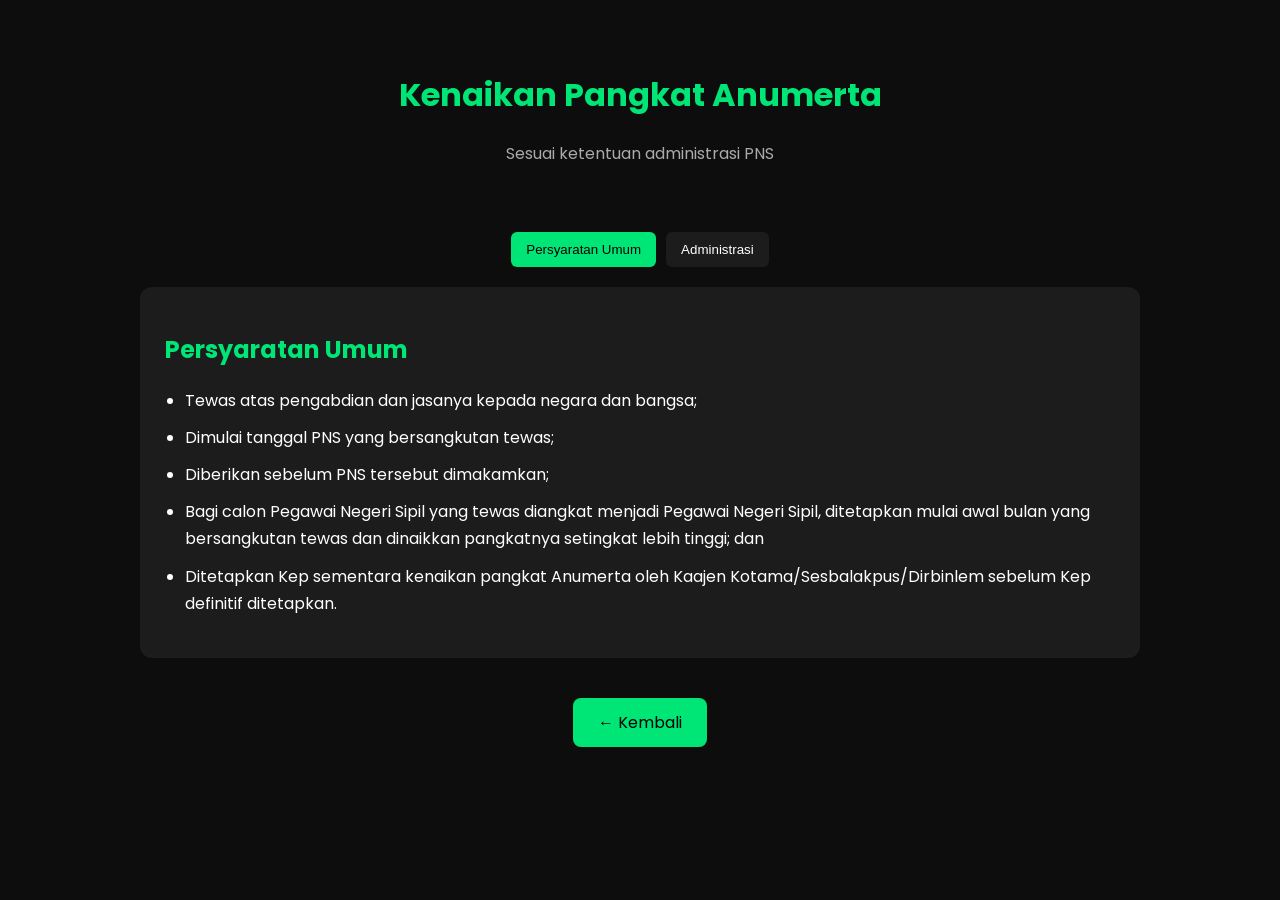
<file: anumerta.html>
<!DOCTYPE html>
<html lang="id">
<head>
<meta charset="UTF-8">
<meta name="viewport" content="width=device-width, initial-scale=1.0">

<title>Kenaikan Pangkat Anumerta</title>

<link href="https://fonts.googleapis.com/css2?family=Poppins:wght@300;400;600&display=swap" rel="stylesheet">

<style>
body {
  margin: 0;
  font-family: 'Poppins', sans-serif;
  background: #0d0d0d;
  color: #fff;
}

.container {
  width: 90%;
  max-width: 1000px;
  margin: auto;
}

.header {
  text-align: center;
  padding: 50px 20px;
}

.header h1 {
  color: #00e676;
}

.header p {
  color: #aaa;
}

.tab-menu {
  display: flex;
  justify-content: center;
  gap: 10px;
  margin-bottom: 20px;
  flex-wrap: wrap;
}

.tab-menu button {
  padding: 10px 15px;
  border: none;
  background: #1c1c1c;
  color: white;
  border-radius: 6px;
  cursor: pointer;
}

.tab-menu button.active,
.tab-menu button:hover {
  background: #00e676;
  color: black;
}

.card {
  display: none;
  background: #1c1c1c;
  padding: 25px;
  border-radius: 12px;
}

.card.active {
  display: block;
}

.card h2 {
  color: #00e676;
}

ul {
  padding-left: 20px;
}

li {
  margin-bottom: 10px;
  line-height: 1.7;
}

.back {
  display: block;
  margin: 40px auto;
  padding: 12px 25px;
  background: #00e676;
  color: black;
  text-decoration: none;
  border-radius: 8px;
  width: fit-content;
}
</style>
</head>

<body>

<div class="container">

<div class="header">
  <h1>Kenaikan Pangkat Anumerta</h1>
  <p>Sesuai ketentuan administrasi PNS</p>
</div>

<div class="tab-menu">
  <button class="tab-btn active" onclick="showTab(0)">Persyaratan Umum</button>
  <button class="tab-btn" onclick="showTab(1)">Administrasi</button>
</div>

<!-- ================= UMUM ================= -->
<div class="card active">
<h2>Persyaratan Umum</h2>
<ul>
<li>Tewas atas pengabdian dan jasanya kepada negara dan bangsa;</li>

<li>Dimulai tanggal PNS yang bersangkutan tewas;</li>

<li>Diberikan sebelum PNS tersebut dimakamkan;</li>

<li>Bagi calon Pegawai Negeri Sipil yang tewas diangkat menjadi Pegawai Negeri Sipil, ditetapkan mulai awal bulan yang bersangkutan tewas dan dinaikkan pangkatnya setingkat lebih tinggi; dan</li>

<li>Ditetapkan Kep sementara kenaikan pangkat Anumerta oleh Kaajen Kotama/Sesbalakpus/Dirbinlem sebelum Kep definitif ditetapkan.</li>
</ul>
</div>

<!-- ================= ADMIN ================= -->
<div class="card">
<h2>Persyaratan Administrasi</h2>
<ul>
<li>Surat usul dari Kotama/Balakpus;</li>

<li>Fotokopi Karpeg;</li>

<li>Fotokopi Kep KP terakhir;</li>

<li>Fotokopi Kep/Sprin jabatan;</li>

<li>Fotokopi Sprin penugasan atau Kep Capeg/PNS tewas;</li>

<li>Fotokopi visum et repertum dari dokter;</li>

<li>Fotokopi berita acara kejadian dari kepolisian;</li>

<li>Fotokopi laporan kejadian dari kesatuan oleh pejabat minimal eselon III/golongan jabatan VI;</li>

<li>Surat keterangan kematian dari pejabat yang berwenang; dan</li>

<li>Fotokopi Kep sementara KP Anumerta minimal dari Dan/Ka Satminkal.</li>
</ul>
</div>

<a href="index.html" class="back">← Kembali</a>

</div>

<script>
function showTab(index) {
  const cards = document.querySelectorAll(".card");
  const buttons = document.querySelectorAll(".tab-btn");

  cards.forEach((card, i) => {
    card.classList.toggle("active", i === index);
  });

  buttons.forEach((btn, i) => {
    btn.classList.toggle("active", i === index);
  });
}
</script>

</body>
</html>
</file>
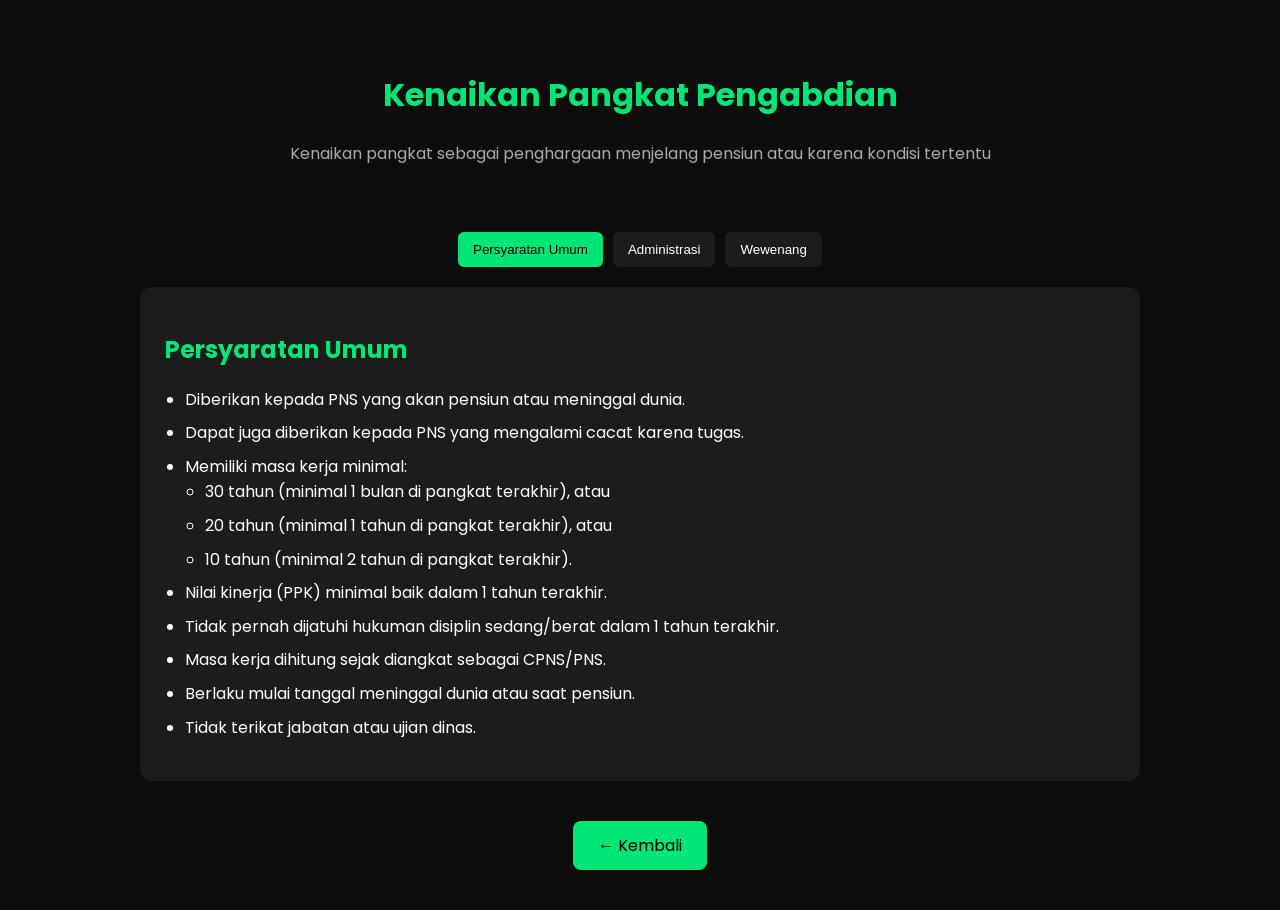
<file: pengabdian.html>
<!DOCTYPE html>
<html lang="id">
<head>
<meta charset="UTF-8">
<meta name="viewport" content="width=device-width, initial-scale=1.0">

<title>Kenaikan Pangkat Pengabdian</title>

<link href="https://fonts.googleapis.com/css2?family=Poppins:wght@300;400;600&display=swap" rel="stylesheet">

<style>

/* ================= GLOBAL ================= */
body {
  margin: 0;
  font-family: 'Poppins', sans-serif;
  background: #0d0d0d;
  color: #fff;
}

.container {
  width: 90%;
  max-width: 1000px;
  margin: auto;
}

/* ================= HEADER ================= */
.header {
  text-align: center;
  padding: 50px 20px;
}

.header h1 {
  color: #00e676;
}

.header p {
  color: #aaa;
}

/* ================= TAB ================= */
.tab-menu {
  display: flex;
  justify-content: center;
  gap: 10px;
  margin-bottom: 20px;
}

.tab-menu button {
  padding: 10px 15px;
  border: none;
  background: #1c1c1c;
  color: white;
  border-radius: 6px;
  cursor: pointer;
  transition: 0.3s;
}

.tab-menu button.active,
.tab-menu button:hover {
  background: #00e676;
  color: black;
}

/* ================= CARD ================= */
.card {
  display: none;
  background: #1c1c1c;
  padding: 25px;
  border-radius: 12px;
}

.card.active {
  display: block;
}

.card h2 {
  color: #00e676;
}

ul {
  padding-left: 20px;
}

li {
  margin-bottom: 8px;
  line-height: 1.6;
}

/* ================= BUTTON ================= */
.back {
  display: block;
  margin: 40px auto;
  padding: 12px 25px;
  background: #00e676;
  color: black;
  text-decoration: none;
  border-radius: 8px;
  width: fit-content;
}

</style>
</head>

<body>

<div class="container">

<!-- HEADER -->
<div class="header">
  <h1>Kenaikan Pangkat Pengabdian</h1>
  <p>Kenaikan pangkat sebagai penghargaan menjelang pensiun atau karena kondisi tertentu</p>
</div>

<!-- MENU -->
<div class="tab-menu">
  <button class="tab-btn active" onclick="showTab(0)">Persyaratan Umum</button>
  <button class="tab-btn" onclick="showTab(1)">Administrasi</button>
  <button class="tab-btn" onclick="showTab(2)">Wewenang</button>
</div>

<!-- ================= UMUM ================= -->
<div class="card active">
<h2>Persyaratan Umum</h2>
<ul>
<li>Diberikan kepada PNS yang akan pensiun atau meninggal dunia.</li>
<li>Dapat juga diberikan kepada PNS yang mengalami cacat karena tugas.</li>
<li>Memiliki masa kerja minimal:
  <ul>
    <li>30 tahun (minimal 1 bulan di pangkat terakhir), atau</li>
    <li>20 tahun (minimal 1 tahun di pangkat terakhir), atau</li>
    <li>10 tahun (minimal 2 tahun di pangkat terakhir).</li>
  </ul>
</li>
<li>Nilai kinerja (PPK) minimal baik dalam 1 tahun terakhir.</li>
<li>Tidak pernah dijatuhi hukuman disiplin sedang/berat dalam 1 tahun terakhir.</li>
<li>Masa kerja dihitung sejak diangkat sebagai CPNS/PNS.</li>
<li>Berlaku mulai tanggal meninggal dunia atau saat pensiun.</li>
<li>Tidak terikat jabatan atau ujian dinas.</li>
</ul>
</div>

<!-- ================= ADMIN ================= -->
<div class="card">
<h2>Persyaratan Administrasi</h2>

<h3>1. Karena Pensiun</h3>
<ul>
<li>Surat usul dari Kotama/Balakpus.</li>
<li>Fotokopi Karpeg.</li>
<li>Fotokopi SK CPNS dan PNS.</li>
<li>Fotokopi SK pangkat terakhir.</li>
<li>PPK 1 tahun terakhir.</li>
<li>Surat pernyataan tidak pernah dijatuhi hukuman disiplin.</li>
</ul>

<h3>2. Karena Cacat Dinas</h3>
<ul>
<li>Surat usul dari Kotama/Balakpus.</li>
<li>Fotokopi SK CPNS dan PNS.</li>
<li>Fotokopi SK pangkat terakhir.</li>
<li>Berita acara kejadian dari kepolisian.</li>
<li>Surat tugas (Sprin) saat kejadian.</li>
<li>Surat keterangan tim kesehatan.</li>
<li>Laporan kejadian dari satuan.</li>
<li>Fotokopi SK jabatan.</li>
</ul>

<h3>3. Karena Meninggal Dunia</h3>
<ul>
<li>Surat usul dari Kotama/Balakpus.</li>
<li>Fotokopi SK CPNS dan PNS.</li>
<li>Fotokopi SK pangkat terakhir.</li>
<li>PPK 1 tahun terakhir.</li>
<li>Surat keterangan kematian dari pejabat berwenang.</li>
<li>Surat pernyataan tidak pernah dijatuhi hukuman disiplin.</li>
</ul>

</div>

<!-- ================= WEWENANG ================= -->
<div class="card">
<h2>Wewenang</h2>
<ul>
<li>Kewenangan berada pada Kepala BKN.</li>
<li>Diproses melalui Kantor Regional (Kakanreg) BKN.</li>
<li>Ditetapkan setelah memenuhi seluruh persyaratan administrasi.</li>
</ul>
</div>

<!-- BUTTON -->
<a href="index.html" class="back">← Kembali</a>

</div>

<script>
function showTab(index) {
  const cards = document.querySelectorAll(".card");
  const buttons = document.querySelectorAll(".tab-btn");

  cards.forEach((card, i) => {
    card.classList.toggle("active", i === index);
  });

  buttons.forEach((btn, i) => {
    btn.classList.toggle("active", i === index);
  });
}
</script>

</body>
</html>
</file>
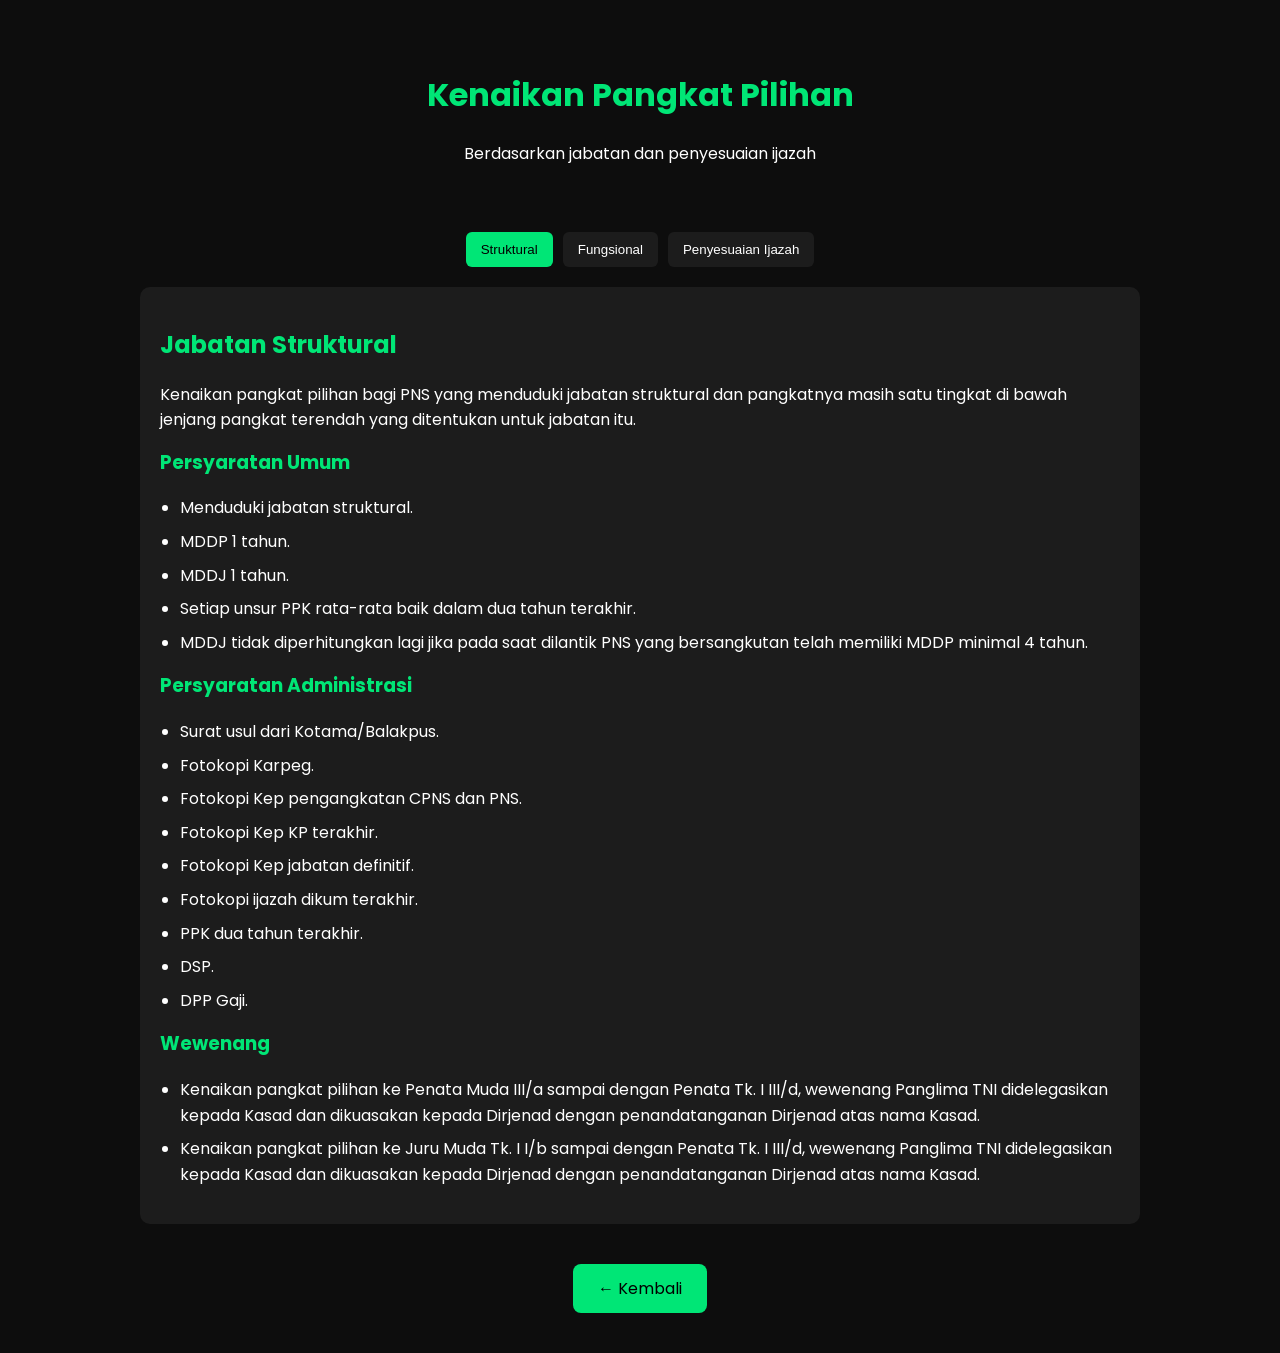
<file: pilihan.html>
<!DOCTYPE html>
<html lang="id">
<head>
<meta charset="UTF-8">
<meta name="viewport" content="width=device-width, initial-scale=1.0">

<title>Kenaikan Pangkat Pilihan</title>

<link href="https://fonts.googleapis.com/css2?family=Poppins:wght@300;400;600&display=swap" rel="stylesheet">

<style>

/* ================= GLOBAL ================= */
body {
  margin: 0;
  font-family: 'Poppins', sans-serif;
  background: #0d0d0d;
  color: #fff;
}

.container {
  width: 90%;
  max-width: 1000px;
  margin: auto;
}

/* ================= HEADER ================= */
.header {
  text-align: center;
  padding: 50px 20px;
}

.header h1 {
  color: #00e676;
}

/* ================= TAB ================= */
.tab-menu {
  display: flex;
  justify-content: center;
  gap: 10px;
  margin-bottom: 20px;
}

.tab-menu button {
  padding: 10px 15px;
  border: none;
  background: #1c1c1c;
  color: white;
  border-radius: 6px;
  cursor: pointer;
}

.tab-menu button.active,
.tab-menu button:hover {
  background: #00e676;
  color: black;
}

/* ================= CARD ================= */
.card {
  display: none;
  background: #1c1c1c;
  padding: 20px;
  border-radius: 10px;
}

.card.active {
  display: block;
}

.card h2 {
  color: #00e676;
}

h3 {
  margin-top: 15px;
  color: #00e676;
}

ul {
  padding-left: 20px;
}

li {
  margin-bottom: 8px;
  line-height: 1.6;
}

/* ================= BUTTON ================= */
.back {
  display: block;
  margin: 40px auto;
  padding: 12px 25px;
  background: #00e676;
  color: black;
  text-decoration: none;
  border-radius: 8px;
  width: fit-content;
}

</style>
</head>

<body>

<div class="container">

<div class="header">
  <h1>Kenaikan Pangkat Pilihan</h1>
  <p>Berdasarkan jabatan dan penyesuaian ijazah</p>
</div>

<!-- TAB -->
<div class="tab-menu">
  <button class="tab-btn active" onclick="showTab(0)">Struktural</button>
  <button class="tab-btn" onclick="showTab(1)">Fungsional</button>
  <button class="tab-btn" onclick="showTab(2)">Penyesuaian Ijazah</button>
</div>

<!-- ================= STRUKTURAL ================= -->
<div class="card active">
  <h2>Jabatan Struktural</h2>

  <p>
    Kenaikan pangkat pilihan bagi PNS yang menduduki jabatan struktural dan pangkatnya masih satu tingkat di bawah jenjang pangkat terendah yang ditentukan untuk jabatan itu.
  </p>

  <h3>Persyaratan Umum</h3>
  <ul>
    <li>Menduduki jabatan struktural.</li>
    <li>MDDP 1 tahun.</li>
    <li>MDDJ 1 tahun.</li>
    <li>Setiap unsur PPK rata-rata baik dalam dua tahun terakhir.</li>
    <li>MDDJ tidak diperhitungkan lagi jika pada saat dilantik PNS yang bersangkutan telah memiliki MDDP minimal 4 tahun.</li>
  </ul>

  <h3>Persyaratan Administrasi</h3>
  <ul>
    <li>Surat usul dari Kotama/Balakpus.</li>
    <li>Fotokopi Karpeg.</li>
    <li>Fotokopi Kep pengangkatan CPNS dan PNS.</li>
    <li>Fotokopi Kep KP terakhir.</li>
    <li>Fotokopi Kep jabatan definitif.</li>
    <li>Fotokopi ijazah dikum terakhir.</li>
    <li>PPK dua tahun terakhir.</li>
    <li>DSP.</li>
    <!-- <li>Daftar nilai kesegaran jasmani bagi kenaikan pangkat ke golongan IV/a ke atas.</li> -->
    <li>DPP Gaji.</li>
  </ul>

  <h3>Wewenang</h3>
  <ul>
    <li>Kenaikan pangkat pilihan ke Penata Muda III/a sampai dengan Penata Tk. I III/d, wewenang Panglima TNI didelegasikan kepada Kasad dan dikuasakan kepada Dirjenad dengan penandatanganan Dirjenad atas nama Kasad.</li>
    <li>Kenaikan pangkat pilihan ke Juru Muda Tk. I I/b sampai dengan Penata Tk. I III/d, wewenang Panglima TNI didelegasikan kepada Kasad dan dikuasakan kepada Dirjenad dengan penandatanganan Dirjenad atas nama Kasad.</li>
  </ul>
</div>
<!-- ================= FUNGSIONAL ================= -->
<div class="card">
  <h2>Jabatan Fungsional</h2>

  <h3>Persyaratan Umum</h3>
  <ul>
    <li>Menduduki jabatan struktural/fungsional tertentu.</li>
    <li>Masa Dinas Dalam Jabatan (MDDJ) 1 tahun dan MDDP minimal 3 tahun 6 bulan bagi PNS yang menduduki jabatan fungsional tertentu.</li>
    <li>MDDP 4 tahun bagi PNS yang pangkatnya sudah sesuai dengan eselon jabatannya/golongannya.</li>
    <li>Memenuhi angka kredit yang telah ditentukan bagi PNS yang menduduki jabatan fungsional tertentu (ketentuan tentang angka kredit diatur tersendiri).</li>
    <li>Memenuhi jenjang pangkat dalam jabatan yang didudukinya.</li>
    <li>Setiap unsur PPK rata-rata baik dalam dua tahun terakhir.</li>
    <li>Lulus Diklat Teknis Alih golongan dari Gol. II ke Gol. III yang menduduki jabatan fungsional bagi PNS yang akan ujian kenaikan pangkat (UKP).</li>
  </ul>

  <h3>Persyaratan Administrasi</h3>
  <ul>
    <li>Surat usul dari Kotama/Balakpus.</li>
    <li>Fotokopi Karpeg.</li>
    <li>Fotokopi Kep pengangkatan CPNS dan PNS.</li>
    <li>Fotokopi Kep KP terakhir.</li>
    <li>Fotokopi Kep jabatan definitif.</li>
    <li>Fotokopi ijazah dikum terakhir.</li>
    <li>PPK dua tahun terakhir.</li>
    <li>Daftar Susunan Personel (DSP) untuk kenaikan pangkat pilihan jabatan struktural.</li>
    <li>Asli penetapan angka kredit dan keputusan jabatan fungsional sebelumnya (untuk KP Pilihan jabatan fungsional).</li>
    <li>Daftar Penghasilan Perorangan (DPP) gaji.</li>
    <li>Daftar nilai kesegaran jasmani (khusus UKP ke golongan ruang IV/a ke atas).</li>
  </ul>

  <h3>Wewenang</h3>
  <ul>
    <li>Kenaikan pangkat pilihan ke Penata Muda III/a sampai dengan Penata Tk. I III/d, wewenang Panglima TNI didelegasikan kepada Kasad dan dikuasakan kepada Dirjenad dengan penandatanganan Dirjenad atas nama Kasad.</li>
    <li>Kenaikan pangkat pilihan ke Juru Muda Tk. I I/b sampai dengan Penata Tk. I III/d, wewenang Panglima TNI didelegasikan kepada Kasad dan dikuasakan kepada Dirjenad dengan penandatanganan Dirjenad atas nama Kasad.</li>
  </ul>
</div>

<!-- ================= IJAZAH ================= -->
<div class="card">
  <h2>Penyesuaian Ijazah</h2>

  <p>
    Kenaikan pangkat bagi PNS yang memperoleh surat tanda tamat belajar/ijazah sarjana atau diploma.
  </p>

  <h3>Persyaratan Umum</h3>
  <ul>
    <!-- <li>STTB/ijazah harus sesuai dengan tugas dan tanggung jawab jabatannya.</li> -->
    <li>MDDP 1 tahun.</li>
    <li>Setiap unsur PPK rata-rata baik dalam satu tahun terakhir.</li>
    <li>Lulus ujian kenaikan pangkat penyesuaian ijazah.</li>
    <li>Menduduki jabatan yang telah ditetapkan Keputusan Pang/Dan/Gub/Ir/Dir/Ka Kotama/Balakpus untuk jabatan golongan II (nongoljab).</li>
    <li>Lulus Diklat Teknis alih golongan bagi PNS AD yang UKP dari Gol. II ke Gol. III.</li>
    <!-- <li>Memenuhi jumlah angka kredit yang ditentukan bagi yang menduduki jabatan fungsional tertentu.</li> -->
    <li>Diberikan bagi PNS yang memiliki/memperoleh:</li>
  </ul>

  <ul>
    <li>(a) STTB/ijazah sekolah lanjutan tingkat pertama atau yang setingkat dan masih berpangkat Juru Muda Tk. I golongan ruang I/b ke bawah, dapat dinaikkan pangkatnya menjadi Juru golongan ruang I/c;</li>
    <li>(b) STTB/ijazah sekolah lanjutan tingkat atas, diploma I atau yang setingkat dan masih berpangkat Juru Tk. I golongan ruang I/d ke bawah, dapat dinaikkan pangkatnya menjadi Pengatur Muda golongan ruang II/a;</li>
    <li>(c) STTB/ijazah sekolah guru pendidikan luar biasa atau diploma II dan masih berpangkat Pengatur Muda golongan ruang II/a ke bawah, dapat dinaikkan pangkatnya menjadi Pengatur Muda Tk. I golongan ruang II/b;</li>
    <li>(d) ijazah sarjana muda, akademi, diploma III, dan masih berpangkat Pengatur Muda Tk. I golongan ruang II/b ke bawah, dapat dinaikkan pangkatnya menjadi Pengatur golongan ruang II/c;</li>
    <li>(e) ijazah sarjana (S-1) atau diploma IV, dan berpangkat minimal Pengatur Muda Tk. I golongan ruang II/b dan sekurang-kurangnya telah satu kali naik pangkat dan telah dua tahun dalam pangkat terakhir, dapat dinaikkan pangkatnya menjadi Penata Muda golongan ruang III/a setelah mengikuti dan lulus diklat alih golongan;</li>
    <li>(f) ijazah dokter, apoteker, dan magister (S-2) atau ijazah lain yang setara, dan masih berpangkat Penata Muda golongan ruang III/a, dapat dinaikkan pangkatnya menjadi Penata Muda Tk. I golongan ruang III/b;</li>
    <li>(g) ijazah doktor (S-3), dan berpangkat minimal Penata Muda golongan ruang III/a, dapat dinaikkan pangkatnya menjadi Penata golongan ruang III/c.</li>
  </ul>

  <h3>Persyaratan Administrasi</h3>
  <ul>
    <li>Surat usul dari Kotama/Balakpus.</li>
    <li>Fotokopi Karpeg.</li>
    <li>Fotokopi Kep KP terakhir.</li>
    <li>Fotokopi Kep pengangkatan CPNS/PNS.</li>
    <li>Uraian tugas jabatan yang ditandatangani serendah-rendahnya pejabat eselon II atau minimal berpangkat Letkol yang menduduki jabatan golongan IV.</li>
    <li>Fotokopi Kep jabatan.</li>
    <li>PPK satu tahun terakhir.</li>
    <li>Fotokopi STTB/ijazah diploma yang dilegalisasi oleh pejabat yang berwenang (daftar pejabat berwenang terlampir).</li>
    <li>Surat keterangan izin belajar dari komandan satuan.</li>
    <li>Fotokopi surat tanda lulus ujian KP penyesuaian ijazah.</li>
  </ul>

  <h3>Wewenang</h3>
  <ul>
    <li>Wewenang kenaikan pangkat ke Juru Muda Tk. I/b sampai dengan Penata Muda Tk. I III/b, wewenang Panglima TNI didelegasikan kepada Kasad dan dikuasakan kepada Dirajenad, dengan penandatanganan Dirajenad atas nama Kasad, setelah mendapatkan persetujuan teknis dari Ka BKN.</li>
  </ul>
</div>

<a href="index.html" class="back">← Kembali</a>

</div>

<script>
function showTab(index) {
  const cards = document.querySelectorAll(".card");
  const buttons = document.querySelectorAll(".tab-btn");

  cards.forEach((card, i) => {
    card.classList.toggle("active", i === index);
  });

  buttons.forEach((btn, i) => {
    btn.classList.toggle("active", i === index);
  });
}
</script>

</body>
</html>
</file>
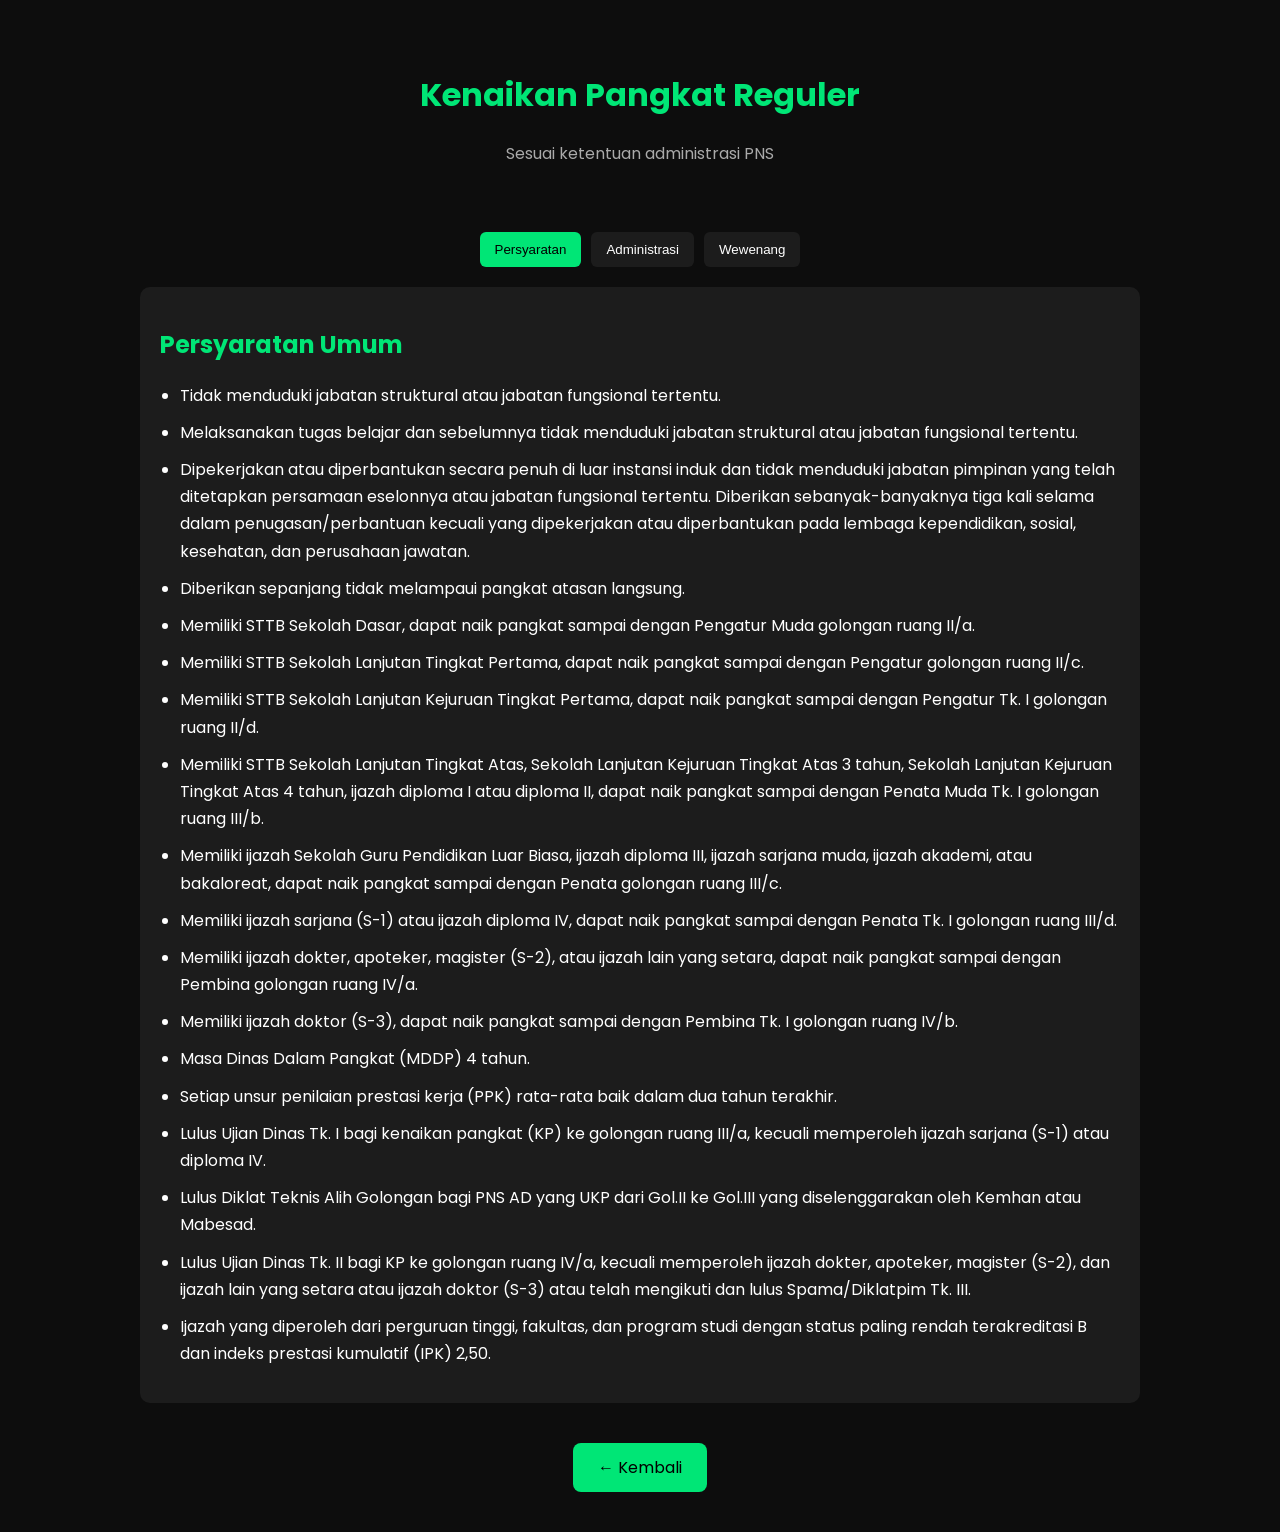
<file: reguler.html>
<!DOCTYPE html>
<html lang="id">
<head>
<meta charset="UTF-8">
<meta name="viewport" content="width=device-width, initial-scale=1.0">

<title>Kenaikan Pangkat Reguler</title>

<link href="https://fonts.googleapis.com/css2?family=Poppins:wght@300;400;600&display=swap" rel="stylesheet">

<style>

/* ================= GLOBAL ================= */
body {
  margin: 0;
  font-family: 'Poppins', sans-serif;
  background: #0d0d0d;
  color: #fff;
}

.container {
  width: 90%;
  max-width: 1000px;
  margin: auto;
}

/* ================= HEADER ================= */
.header {
  text-align: center;
  padding: 50px 20px;
}

.header h1 {
  font-size: 32px;
  color: #00e676;
}

.header p {
  color: #aaa;
}

/* ================= TAB ================= */
.tab-menu {
  display: flex;
  justify-content: center;
  gap: 10px;
  margin-bottom: 20px;
  flex-wrap: wrap;
}

.tab-menu button {
  padding: 10px 15px;
  border: none;
  background: #1c1c1c;
  color: white;
  border-radius: 6px;
  cursor: pointer;
}

.tab-menu button.active,
.tab-menu button:hover {
  background: #00e676;
  color: black;
}

/* ================= CARD ================= */
.card {
  display: none;
  background: #1c1c1c;
  border-radius: 10px;
  padding: 20px;
}

.card.active {
  display: block;
}

.card h2 {
  color: #00e676;
}

ul {
  padding-left: 20px;
}

li {
  margin-bottom: 10px;
  line-height: 1.7;
}

/* ================= BUTTON ================= */
.back {
  display: block;
  margin: 40px auto;
  padding: 12px 25px;
  background: #00e676;
  color: black;
  text-decoration: none;
  border-radius: 8px;
  width: fit-content;
}

</style>
</head>

<body>

<div class="container">

<!-- HEADER -->
<div class="header">
  <h1>Kenaikan Pangkat Reguler</h1>
  <p>Sesuai ketentuan administrasi PNS</p>
</div>

<!-- TAB -->
<div class="tab-menu">
  <button class="tab-btn active" onclick="showTab(0)">Persyaratan</button>
  <button class="tab-btn" onclick="showTab(1)">Administrasi</button>
  <button class="tab-btn" onclick="showTab(2)">Wewenang</button>
</div>

<!-- ================= PERSYARATAN ================= -->
<div class="card active">
<h2>Persyaratan Umum</h2>
<ul>
<li>Tidak menduduki jabatan struktural atau jabatan fungsional tertentu.</li>

<li>Melaksanakan tugas belajar dan sebelumnya tidak menduduki jabatan struktural atau jabatan fungsional tertentu.</li>

<li>Dipekerjakan atau diperbantukan secara penuh di luar instansi induk dan tidak menduduki jabatan pimpinan yang telah ditetapkan persamaan eselonnya atau jabatan fungsional tertentu. Diberikan sebanyak-banyaknya tiga kali selama dalam penugasan/perbantuan kecuali yang dipekerjakan atau diperbantukan pada lembaga kependidikan, sosial, kesehatan, dan perusahaan jawatan.</li>

<li>Diberikan sepanjang tidak melampaui pangkat atasan langsung.</li>

<li>Memiliki STTB Sekolah Dasar, dapat naik pangkat sampai dengan Pengatur Muda golongan ruang II/a.</li>

<li>Memiliki STTB Sekolah Lanjutan Tingkat Pertama, dapat naik pangkat sampai dengan Pengatur golongan ruang II/c.</li>

<li>Memiliki STTB Sekolah Lanjutan Kejuruan Tingkat Pertama, dapat naik pangkat sampai dengan Pengatur Tk. I golongan ruang II/d.</li>

<li>Memiliki STTB Sekolah Lanjutan Tingkat Atas, Sekolah Lanjutan Kejuruan Tingkat Atas 3 tahun, Sekolah Lanjutan Kejuruan Tingkat Atas 4 tahun, ijazah diploma I atau diploma II, dapat naik pangkat sampai dengan Penata Muda Tk. I golongan ruang III/b.</li>

<li>Memiliki ijazah Sekolah Guru Pendidikan Luar Biasa, ijazah diploma III, ijazah sarjana muda, ijazah akademi, atau bakaloreat, dapat naik pangkat sampai dengan Penata golongan ruang III/c.</li>

<li>Memiliki ijazah sarjana (S-1) atau ijazah diploma IV, dapat naik pangkat sampai dengan Penata Tk. I golongan ruang III/d.</li>

<li>Memiliki ijazah dokter, apoteker, magister (S-2), atau ijazah lain yang setara, dapat naik pangkat sampai dengan Pembina golongan ruang IV/a.</li>

<li>Memiliki ijazah doktor (S-3), dapat naik pangkat sampai dengan Pembina Tk. I golongan ruang IV/b.</li>

<li>Masa Dinas Dalam Pangkat (MDDP) 4 tahun.</li>

<li>Setiap unsur penilaian prestasi kerja (PPK) rata-rata baik dalam dua tahun terakhir.</li>

<li>Lulus Ujian Dinas Tk. I bagi kenaikan pangkat (KP) ke golongan ruang III/a, kecuali memperoleh ijazah sarjana (S-1) atau diploma IV.</li>

<li>Lulus Diklat Teknis Alih Golongan bagi PNS AD yang UKP dari Gol.II ke Gol.III yang diselenggarakan oleh Kemhan atau Mabesad.</li>

<li>Lulus Ujian Dinas Tk. II bagi KP ke golongan ruang IV/a, kecuali memperoleh ijazah dokter, apoteker, magister (S-2), dan ijazah lain yang setara atau ijazah doktor (S-3) atau telah mengikuti dan lulus Spama/Diklatpim Tk. III.</li>

<li>Ijazah yang diperoleh dari perguruan tinggi, fakultas, dan program studi dengan status paling rendah terakreditasi B dan indeks prestasi kumulatif (IPK) 2,50.</li>
</ul>
</div>

<!-- ================= ADMINISTRASI ================= -->
<div class="card">
<h2>Persyaratan Administrasi</h2>
<ul>
<li>Surat usul dari Kotama/Balakpus;</li>
<li>Fotokopi Kartu Pegawai (Karpeg);</li>
<li>Fotokopi Kep KP terakhir;</li>
<li>Fotokopi Kep pengangkatan CPNS dan PNS;</li>
<li>Fotokopi Kep/Sprin jabatan;</li>
<li>Fotokopi STTB/ijazah dikum terakhir;</li>
<li>Fotokopi surat tanda lulus ujian dinas;</li>
<li>Fotokopi Sprin tugas belajar bagi PNS yang melaksanakan tugas belajar;</li>
<li>Fotokopi surat penugasan dipekerjakan/diperbantukan di luar instansi induk bagi yang tidak menduduki jabatan struktural/fungsional tertentu;</li>
<li>Daftar nilai kesegaran jasmani (khusus UKP ke Pembina Gol. ruang IV/a ke atas);</li>
<li>Fotokopi ijazah Diklatsarmil dan sumpah/janji pegawai bagi kenaikan pangkat pertama;</li>
<li>Fotokopi Sasaran Kerja Pegawai (SKP);</li>
<li>PPK dua tahun terakhir.</li>
</ul>
</div>

<!-- ================= WEWENANG ================= -->
<div class="card">
<h2>Wewenang</h2>
<ul>
<li>Kenaikan pangkat reguler ke Penata Muda III/a sampai dengan Penata Tk. I III/d, wewenang Panglima TNI didelegasikan kepada Kasad dikuasakan kepada Dirajenad dengan penandatanganan Dirajenad atas nama Kasad.</li>

<li>Kenaikan pangkat reguler ke Juru Muda Tk. I I/b sampai dengan Pengatur Tk. I II/d, wewenang Panglima TNI didelegasikan kepada Kasad dan dikuasakan kepada Panglima Kotama/Kabalakpus/Dandenma Mabesad atas nama Kasad, setelah mendapat persetujuan teknis dari Kepala Kantor Regional (Kakanreg) BKN di wilayah masing-masing.</li>
</ul>
</div>

<!-- BUTTON -->
<a href="index.html" class="back">← Kembali</a>

</div>

<script>
function showTab(index) {
  const cards = document.querySelectorAll(".card");
  const buttons = document.querySelectorAll(".tab-btn");

  cards.forEach((card, i) => {
    card.classList.toggle("active", i === index);
  });

  buttons.forEach((btn, i) => {
    btn.classList.toggle("active", i === index);
  });
}
</script>

</body>
</html>
</file>
